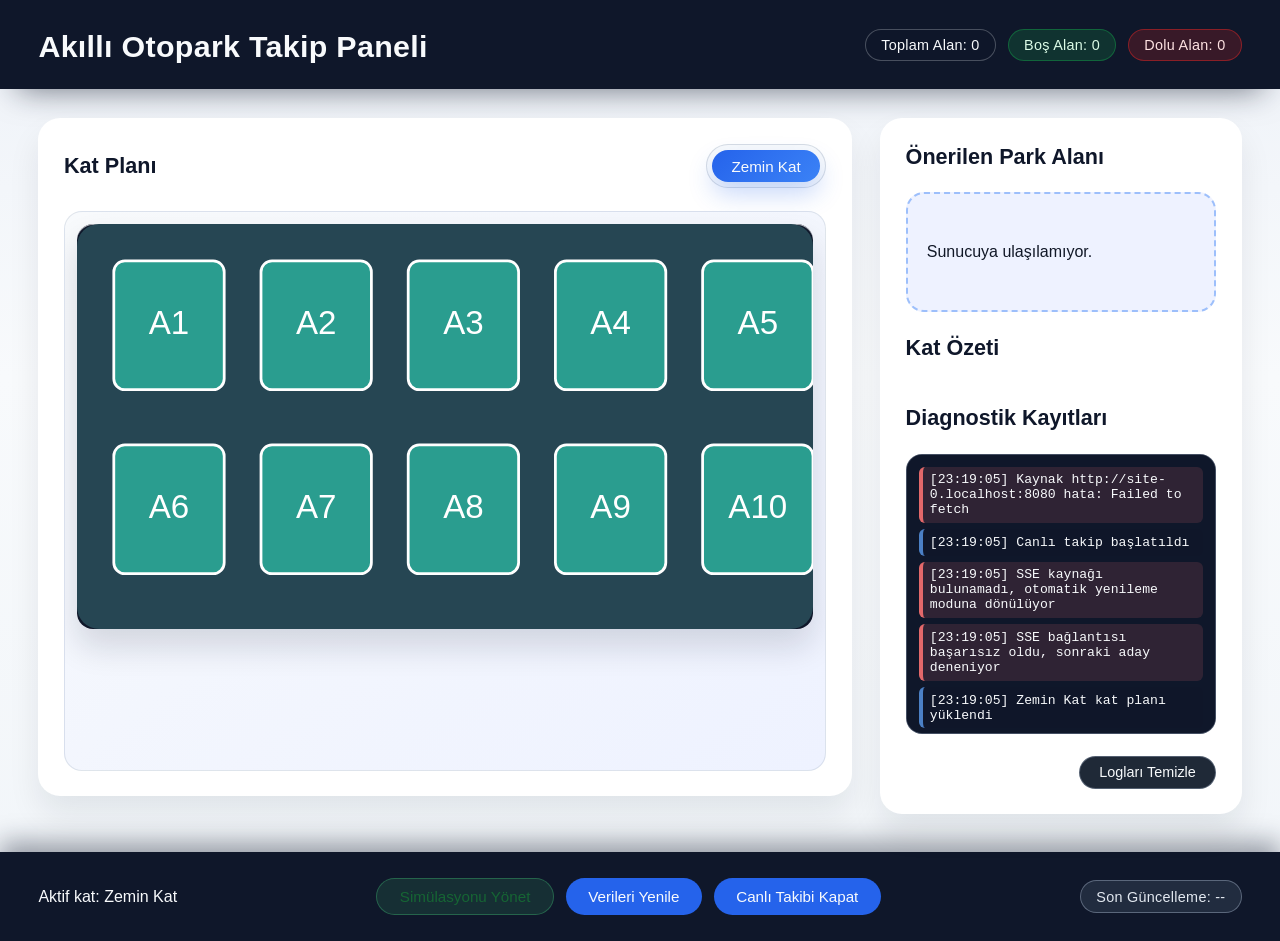
<file: web/index.html>
<!DOCTYPE html>
<html lang="tr">
  <head>
    <meta charset="UTF-8" />
    <meta http-equiv="X-UA-Compatible" content="IE=edge" />
    <meta name="viewport" content="width=device-width, initial-scale=1.0" />
  <title>Akıllı Otopark - Tek Katlı Plan</title>
    <link rel="stylesheet" href="styles.css" />
  </head>
  <body>
    <header class="app-header">
      <div>
        <h1>Akıllı Otopark Takip Paneli</h1>
      </div>
      <div class="status-badges">
        <span class="badge" id="totalBadge">Toplam Alan: 0</span>
        <span class="badge badge-success" id="freeBadge">Boş Alan: 0</span>
        <span class="badge badge-danger" id="occupiedBadge">Dolu Alan: 0</span>
      </div>
    </header>

    <main class="layout">
      <section class="section section-floor">
        <div class="section-heading">
          <h2>Kat Planı</h2>
          <div id="floorTabs" class="tab-bar"></div>
        </div>
        <div id="floorPanels" class="floor-panels"></div>
      </section>
      <section class="section section-side">
        <h2>Önerilen Park Alanı</h2>
        <div id="recommended" class="recommendation">
          <p>Boş alan aranıyor...</p>
        </div>
  <h2>Kat Özeti</h2>
        <div id="floorSummary" class="floor-summary"></div>
        <h2>Diagnostik Kayıtları</h2>
        <div class="log-console" id="logConsole">
          <div class="log-placeholder">Henüz kayıt yok. Yenileme ile loglar burada görünecek.</div>
        </div>
        <div class="log-actions">
          <button id="clearLogButton" type="button">Logları Temizle</button>
        </div>
      </section>
    </main>

    <footer class="app-footer">
      <p>Aktif kat: <span id="activeFloorLabel">-</span></p>
      <div class="footer-actions">
        <button id="openSimButton" type="button" class="secondary">Simülasyonu Yönet</button>
        <button id="refreshButton" type="button">Verileri Yenile</button>
  <button id="autoToggleButton" type="button" class="secondary">Canlı Takibi Aç</button>
      </div>
      <span class="badge badge-secondary" id="updatedBadge">Son Güncelleme: --</span>
    </footer>

    <div id="simModal" class="modal-overlay" style="display: none;">
      <div class="modal-content">
        <div class="modal-header">
          <h2>Wokwi ESP32 Simülasyonu</h2>
          <button id="closeSimButton" type="button" class="modal-close-btn">&times;</button>
        </div>
        <div class="modal-body">
          <iframe id="wokwiFrame" src="about:blank" frameborder="0" width="100%" height="600px"></iframe>
        </div>
      </div>
    </div>

    <script>
      // bu betik, api'den alınan state'i svg üzerine uygular ve arayüzü günceller
      (function () {
        // tek kat konfigürasyonu (id, etiket ve svg yolu)
        const floorsConfig = [
          { id: "F1", label: "Zemin Kat", svg: "assets/parking-10.svg" }
        ];

        const totalBadge = document.getElementById("totalBadge");
        const freeBadge = document.getElementById("freeBadge");
        const occupiedBadge = document.getElementById("occupiedBadge");
        const updatedBadge = document.getElementById("updatedBadge");
        const floorTabs = document.getElementById("floorTabs");
        const floorPanels = document.getElementById("floorPanels");
        const floorSummary = document.getElementById("floorSummary");
        const recommendedElement = document.getElementById("recommended");
        const logConsole = document.getElementById("logConsole");
        const clearLogButton = document.getElementById("clearLogButton");
        const refreshButton = document.getElementById("refreshButton");
        const autoToggleButton = document.getElementById("autoToggleButton");
        const activeFloorLabel = document.getElementById("activeFloorLabel");

          const floorViews = new Map();
          let activeFloorId = floorsConfig[0]?.id ?? "F1";
          let autoTimer = null;
          let autoRefreshEnabled = false;
          const supportsEventSource = typeof window.EventSource !== "undefined";
          let eventSource = null;
          let streamReconnectTimer = null;
          let streamReady = false;

  // Ngrok kullanmıyorsanız boş bırakın; aşağıdaki resolveLocalApiBase() Codespaces 8080'i hedefler
  const NGROK_BASE = ""; // ngrok kullanmıyorsanız boş bırakın

        function resolveLocalApiBase() {
          // resolveLocalApiBase(): tarayıcı ortamına göre backend'in base url'ini
          // belirlemeye çalışır. codespaces veya yerel geliştirme senaryolarında
          // 8080 portuna işaret eden adresi döndürür. ngrok gibi tünel hizmeti
          // kullanmıyorsanız API_BASE_CANDIDATES dizisine kendi adresinizi ekleyin.
          // geri dönen değer protokol ve host bilgisi içerir (örn. https://host:8080)
          const { protocol, hostname, port } = window.location;
          if (hostname.endsWith(".app.github.dev")) {
            const match = hostname.match(/^(.*)-(\d+)\.app\.github\.dev$/);
            if (match) {
              const prefix = match[1];
              return `${protocol}//${prefix}-8080.app.github.dev`;
            }
          }
          if (port && port !== "80" && port !== "443") {
            return `${protocol}//${hostname}:8080`;
          }
          return `${protocol}//${hostname}:8080`;
        }

        // api base adres adayları: önce ngrok (varsa), sonra yerel/codespaces 8080
        const API_BASE_CANDIDATES = [NGROK_BASE, resolveLocalApiBase()].filter(Boolean);

        function appendLog(message, level = "info") {
          // appendLog(): sağ paneldeki log konsoluna zaman damgalı bir kayıt ekler.
          // severity (level) 'info'|'error' gibi etiketler alabilir. en eski
          // kayıtlar sınır aşıldığında atılır (120 kayıt ile sınırlı).
          const timestamp = new Date().toLocaleTimeString("tr-TR", { hour12: false });
          const entry = document.createElement("div");
          entry.className = `log-entry ${level}`;
          entry.textContent = `[${timestamp}] ${message}`;
          const placeholder = logConsole.querySelector(".log-placeholder");
          if (placeholder) {
            placeholder.remove();
          }
          logConsole.insertBefore(entry, logConsole.firstChild);
          while (logConsole.childElementCount > 120) {
            logConsole.removeChild(logConsole.lastChild);
          }
        }

        function clearLog() {
          // clearLog(): log konsolunu temizler ve yer tutucu mesaj yazar
          logConsole.innerHTML = '<div class="log-placeholder">Log temizlendi.</div>';
        }

        clearLogButton.addEventListener("click", clearLog);

        function buildUi() {
          // buildUi(): sayfa yüklendiğinde kat sekmelerini, svg <object>
          // öğelerini oluşturur ve her svg için load/error event'lerini
          // bağlar. svg yüklendiğinde applyFloorState ile bekleyen state uygular.
          floorsConfig.forEach((floor, index) => {
            const button = document.createElement("button");
            button.type = "button";
            button.className = "tab-button" + (index === 0 ? " active" : "");
            button.dataset.floor = floor.id;
            button.textContent = floor.label;
            button.addEventListener("click", () => setActiveFloor(floor.id));
            floorTabs.appendChild(button);

            const panel = document.createElement("div");
            panel.className = "floor-canvas" + (index === 0 ? " active" : "");
            panel.dataset.floor = floor.id;
            const objectEl = document.createElement("object");
            objectEl.className = "floor-svg";
            objectEl.id = `svg-${floor.id}`;
            objectEl.type = "image/svg+xml";
            objectEl.data = floor.svg;
            objectEl.setAttribute("aria-label", `${floor.label} otopark planı`);
            panel.appendChild(objectEl);
            floorPanels.appendChild(panel);

            const record = { button, panel, objectEl, doc: null, pendingState: null };
            floorViews.set(floor.id, record);

            objectEl.addEventListener("load", () => {
              // svg yüklendi: objectEl.contentDocument üzerinden svg DOM'una
              // erişilir. burada doc referansı saklanır ve daha önce gelip uygulanan
              // state varsa direkt svg üzerinde güncelleme yapılır.
              record.doc = objectEl.contentDocument;
              appendLog(`${floor.label} kat planı yüklendi`);
              if (record.pendingState) {
                applyFloorState(floor.id, record.pendingState);
                record.pendingState = null;
              }
            });

            objectEl.addEventListener("error", () => {
              appendLog(`${floor.label} kat planı yüklenemedi`, "error");
            });
          });
          setActiveFloor(activeFloorId);
        }

        function clearAutoTimer() {
          // clearAutoTimer(): varsa sürekli yenileme timer'ını iptal eder
          if (autoTimer) {
            clearInterval(autoTimer);
            autoTimer = null;
          }
        }

        function startAutoRefresh(initial = false) {
          // startAutoRefresh(): belirli aralıklarla (5s) /state isteği atar.
          // initial:true parametresi UI başlarken çağırıldığını belirtir ve
          // log mesajını önlemeye yarar.
          clearAutoTimer();
          autoRefreshEnabled = true;
          autoTimer = setInterval(fetchState, 5000);
          autoToggleButton.textContent = "Canlı Takibi Kapat";
          autoToggleButton.classList.remove("secondary");
          if (!initial) {
            appendLog("Canlı takip başlatıldı");
          }
        }

        function stopAutoRefresh(log = true) {
          // stopAutoRefresh(): otomatik yenilemeyi durdurur ve buton etiketini günceller
          clearAutoTimer();
          autoRefreshEnabled = false;
          autoToggleButton.textContent = "Canlı Takibi Aç";
          autoToggleButton.classList.add("secondary");
          if (log) {
            appendLog("Canlı takip kapatıldı");
          }
        }

          function closeEventStream(log = false) {
            if (streamReconnectTimer) {
              clearTimeout(streamReconnectTimer);
              streamReconnectTimer = null;
            }
            if (eventSource) {
              eventSource.close();
              eventSource = null;
              streamReady = false;
              if (log) {
                appendLog("SSE bağlantısı kapatıldı");
              }
            }
          }

          function connectEventStream(candidateIndex = 0, retry = false) {
            if (!supportsEventSource || API_BASE_CANDIDATES.length === 0) {
              if (!autoRefreshEnabled) {
                appendLog("SSE desteklenmiyor, otomatik yenileme kullanılacak");
                startAutoRefresh(true);
              }
              return;
            }
            if (candidateIndex >= API_BASE_CANDIDATES.length) {
              appendLog("SSE kaynağı bulunamadı, otomatik yenileme moduna dönülüyor", "error");
              closeEventStream();
              if (!autoRefreshEnabled) {
                startAutoRefresh();
              }
              return;
            }

            closeEventStream();
            const base = API_BASE_CANDIDATES[candidateIndex];
            const url = `${base}/events`;
            appendLog(`SSE bağlantısı ${retry ? "yeniden " : ""}deneniyor: ${url}`);

            try {
              const es = new EventSource(url);
              eventSource = es;
              let opened = false;

              es.onopen = () => {
                opened = true;
                streamReady = true;
                appendLog("SSE bağlantısı kuruldu, gerçek zamanlı güncellemeler aktif");
                stopAutoRefresh(false);
              };

              es.onmessage = (event) => {
                if (!event.data) {
                  return;
                }
                try {
                  const payload = JSON.parse(event.data);
                  applyState(payload);
                } catch (error) {
                  appendLog("SSE JSON parse hatası", "error");
                  console.error("SSE JSON parse hatası", error, event.data);
                }
              };

              es.onerror = () => {
                streamReady = false;
                es.close();
                if (!opened) {
                  appendLog("SSE bağlantısı başarısız oldu, sonraki aday deneniyor", "error");
                  connectEventStream(candidateIndex + 1, true);
                } else {
                  appendLog("SSE bağlantısı koptu, 3 sn sonra yeniden denenecek", "error");
                  if (!autoRefreshEnabled) {
                    startAutoRefresh();
                  }
                  streamReconnectTimer = window.setTimeout(() => connectEventStream(candidateIndex, true), 3000);
                }
              };
            } catch (error) {
              appendLog("SSE başlatılamadı", "error");
              console.error("EventSource başlatma hatası", error);
              connectEventStream(candidateIndex + 1, true);
            }
          }

          function ensureRealtimeConnection() {
            if (!supportsEventSource || API_BASE_CANDIDATES.length === 0) {
              if (!autoRefreshEnabled) {
                startAutoRefresh(true);
              }
              return;
            }
            if (eventSource) {
              return;
            }
            connectEventStream(0);
          }

        autoToggleButton.addEventListener("click", () => {
          if (autoRefreshEnabled) {
            stopAutoRefresh();
          } else {
            startAutoRefresh();
            fetchState(true);
          }
        });

        refreshButton.addEventListener("click", () => fetchState(true));

        function setActiveFloor(floorId) {
          // setActiveFloor(): kullanıcı veya öneri butonuna tıklanınca aktif
          // katı değiştirir. ilgili sekme ve panel 'active' sınıfını alır.
          activeFloorId = floorId;
          const floorLabel = floorsConfig.find((f) => f.id === floorId)?.label ?? floorId;
          activeFloorLabel.textContent = floorLabel;
          floorViews.forEach((view, id) => {
            view.button.classList.toggle("active", id === floorId);
            view.panel.classList.toggle("active", id === floorId);
          });
          Array.from(floorSummary.querySelectorAll(".floor-summary-card")).forEach((card) => {
            card.classList.toggle("active", card.dataset.floor === floorId);
          });
        }

        function formatTimestamp(value) {
          if (!value) {
            return "--";
          }
          const parsed = new Date(value);
          if (Number.isNaN(parsed.getTime())) {
            return value;
          }
          return parsed.toLocaleString("tr-TR", { hour12: false });
        }

        function applyFloorState(floorId, floorState) {
          // applyFloorState(): bir katın snapshot nesnesini alır ve svg içindeki
          // .parking-spot-svg sınıfı ile işaretlenmiş grup elemanlarının durumunu
          // günceller (occupied/available/highlight). svg henüz yüklenmemişse
          // kayıtlı pendingState'e atılır.
          const view = floorViews.get(floorId);
          if (!view) {
            return;
          }
          if (!view.doc) {
            view.pendingState = floorState;
            return;
          }

          const svgDoc = view.doc;
          const allSpots = svgDoc.querySelectorAll(".parking-spot-svg");
          allSpots.forEach((spot) => {
            spot.classList.remove("occupied", "available", "highlight");
          });

          floorState.spots.forEach((spot) => {
            const el = svgDoc.getElementById(spot.id);
            if (!el) {
              return;
            }
            el.classList.add(spot.occupied ? "occupied" : "available");
          });

          const nearest = floorState.nearestAvailable;
          if (nearest) {
            const el = svgDoc.getElementById(nearest.id);
            if (el) {
              el.classList.add("highlight");
            }
          }
        }

        function updateFloorSummary(floorStates) {
          // updateFloorSummary(): sağ sütunda her kat için özet kartı oluşturur
          // ve doluluk ilerleme barını günceller.
          floorSummary.innerHTML = "";
          if (!Array.isArray(floorStates) || floorStates.length === 0) {
            const empty = document.createElement("p");
            empty.className = "muted";
            empty.textContent = "Veri alınamadı.";
            floorSummary.appendChild(empty);
            return;
          }

          floorStates.forEach((floor) => {
            const stats = floor.stats || {};
            const free = stats.free ?? 0;
            const occupied = stats.occupied ?? 0;
            const total = stats.total ?? free + occupied;
            const rateValue = typeof stats.occupancyRate === "number"
              ? stats.occupancyRate
              : Number(stats.occupancyRate || 0);
            const rate = Number.isFinite(rateValue) ? Math.max(0, Math.min(100, rateValue)) : 0;

            const card = document.createElement("button");
            card.type = "button";
            card.className = "floor-summary-card";
            card.dataset.floor = floor.id;
            if (floor.id === activeFloorId) {
              card.classList.add("active");
            }

            card.innerHTML = `
              <div class="floor-summary-header">
                <span class="floor-summary-label">${floor.label}</span>
                <span class="floor-summary-count">${total} alan</span>
              </div>
              <div class="summary-progress" role="presentation">
                <div class="summary-progress-bar" style="width: ${rate.toFixed(1)}%"></div>
              </div>
              <div class="floor-summary-meta">
                <span class="chip chip-free">${free} boş</span>
                <span class="chip chip-occ">${occupied} dolu</span>
                <span class="chip chip-rate">${rate.toFixed(1)}% doluluk</span>
              </div>
            `;

            card.addEventListener("click", () => setActiveFloor(floor.id));
            floorSummary.appendChild(card);
          });
        }

        function updateRecommendation(recommendation) {
          // updateRecommendation(): backend'in önerisini kullanarak sağdaki
          // öneri kutusunu doldurur ve 'bu kata odaklan' butonunu bağlar.
          recommendedElement.classList.remove("highlight");
          recommendedElement.innerHTML = "<p>Boş alan aranıyor...</p>";

          if (!recommendation) {
            return;
          }

          const floorLabel = floorsConfig.find((f) => f.id === recommendation.floorId)?.label ?? recommendation.floorId;
          const distanceText = typeof recommendation.distance === "number"
            ? `Tahmini mesafe: ${recommendation.distance.toFixed(1)} m`
            : "Mesafe bilgisi yok";

          recommendedElement.innerHTML = `
            <h3>${recommendation.label}</h3>
            <p>${floorLabel} • ${distanceText}</p>
            <button type="button" class="recommend-button">Bu Kata Odaklan</button>
          `;
          recommendedElement.classList.add("highlight");

          const actionButton = recommendedElement.querySelector("button");
          actionButton.addEventListener("click", () => {
            setActiveFloor(recommendation.floorId);
            const view = floorViews.get(recommendation.floorId);
            if (view?.panel) {
              view.panel.scrollIntoView({ behavior: "smooth", block: "center" });
            }
          });
        }

        function applyState(data) {
          // applyState(): /state endpointinden dönen payload'u alır,
          // genel sayaçları (toplam/dolu/boş), kat snapshot'larını svg'lere
          // uygular ve sağ paneldeki özet/öneri bölümlerini günceller.
          const overall = data.overall || {};
          totalBadge.textContent = `Toplam Alan: ${overall.total ?? 0}`;
          freeBadge.textContent = `Boş Alan: ${overall.free ?? 0}`;
          occupiedBadge.textContent = `Dolu Alan: ${overall.occupied ?? 0}`;
          updatedBadge.textContent = `Son Güncelleme: ${formatTimestamp(data.timestamp)}`;

          const floorStates = data.floors || [];
          floorStates.forEach((floor) => {
            applyFloorState(floor.id, floor);
          });

          updateFloorSummary(floorStates);
          updateRecommendation(data.recommendation);
        }

        async function fetchState(manual = false) {
          // fetchState(): api base adayları üzerinde deneme yaparak /state'i
          // çeker. ilk çalışan base ile veriyi parse edip applyState çağırır.
          // hata durumları loglanır ve sonraki aday denenir.
          let lastError = null;
          for (const base of API_BASE_CANDIDATES) {
            const apiUrl = `${base}/state`;
            appendLog(`Veri isteği gönderiliyor: ${apiUrl}`);
            try {
              const response = await fetch(apiUrl, {
                cache: "no-store",
                headers: { "ngrok-skip-browser-warning": "true" }
              });
              if (!response.ok) {
                throw new Error(`Sunucu hatası: ${response.status} ${response.statusText}`);
              }
              appendLog(`Yanıt alındı: ${response.status} ${response.statusText}`);
              const rawText = await response.text();
              let data;
              try {
                data = JSON.parse(rawText);
              } catch (parseError) {
                appendLog("JSON parse hatası", "error");
                console.error(`JSON parse hatası (base=${base}). Gövde:`, rawText);
                throw parseError;
              }
              appendLog(`JSON parse başarılı. Kat sayısı: ${data.floors?.length ?? 0}`);
              applyState(data);
              if (manual) {
                appendLog("Manuel yenileme tamamlandı");
              }
              return;
            } catch (error) {
              lastError = error;
              const message = error instanceof Error ? error.message : String(error);
              appendLog(`Kaynak ${base} hata: ${message}`, "error");
              console.error(`fetchState hatası (base=${base})`, error);
            }
          }

          recommendedElement.innerHTML = "<p>Sunucuya ulaşılamıyor.</p>";
          recommendedElement.classList.remove("highlight");
          if (manual && lastError) {
            appendLog("Manuel yenileme başarısız", "error");
          }
        }

          document.addEventListener("visibilitychange", () => {
            if (document.hidden) {
              clearAutoTimer();
              closeEventStream();
            } else {
              if (autoRefreshEnabled) {
                startAutoRefresh(true);
                fetchState();
              }
              ensureRealtimeConnection();
            }
          });

        // --- YENİ: Wokwi Modülü Kontrol Kodu ---
        
        // Wokwi proje URL'niz buraya eklendi
        const WOKWI_PROJECT_URL = "https://wokwi.com/projects/445093810738834433"; 

        function setupWokwiModal() {
          const openSimButton = document.getElementById("openSimButton");
          const closeSimButton = document.getElementById("closeSimButton");
          const simModal = document.getElementById("simModal");
          const wokwiFrame = document.getElementById("wokwiFrame");

          if (!openSimButton || !closeSimButton || !simModal) {
            // Eğer HTML'i eklemediyseniz bu hata konsolda görünür
            console.error("Wokwi modal elementleri (simModal, closeSimButton vb.) HTML'de bulunamadı.");
            return;
          }

          openSimButton.addEventListener("click", () => {
            // Sadece modal açıldığında iframe'in 'src' attribute'unu ayarla
            if (wokwiFrame.src === "about:blank") {
               wokwiFrame.src = WOKWI_PROJECT_URL;
               appendLog("Wokwi simülasyonu modalı yüklendi.");
            }
            simModal.style.display = "flex";
            appendLog("Simülasyon penceresi açıldı.");
          });

          closeSimButton.addEventListener("click", () => {
            simModal.style.display = "none";
            appendLog("Simülasyon penceresi kapatıldı.");
          });

          // Modalın dışına tıklandığında kapat
          simModal.addEventListener("click", (event) => {
            if (event.target === simModal) {
              simModal.style.display = "none";
              appendLog("Simülasyon penceresi kapatıldı.");
            }
          });
        }
        // --- Wokwi Modülü Kontrol Kodu Sonu ---


          buildUi(); // temel arayüzü hazırla
          setupWokwiModal(); // YENİ: Wokwi modül butonlarını bağla
          fetchState(); // ilk state çekimi
          ensureRealtimeConnection(); // SSE varsa bağlan, yoksa otomatik yenileme başlat
      })();
    </script>
    </body>
</html>
</file>
<file: web/styles.css>
/* bu dosya tek katlı akıllı otopark panelinin stillerini içerir */

/* ---------------------- kök değişkenler ve genel ayar ---------------------- */
:root {
  /* genel renk paleti ve font ailesi tanımları. color-scheme only light
   * sayesinde tarayıcı dark-mode geçişini engelleyerek tutarlı görünüm sağlar.
   */
  color-scheme: only light;
  font-family: "Segoe UI", -apple-system, BlinkMacSystemFont, "Helvetica Neue", sans-serif;
  background-color: #eef2f8;
  color: #111827;
}

* {
  /* tüm öğelerde box-sizing kuralını standartlaştır */
  box-sizing: border-box;
}

body {
  /* sayfa arka planı ve yerleşim: gradient arka plan ile modern görünüm */
  margin: 0;
  min-height: 100vh;
  background: linear-gradient(180deg, #eef2f8 0%, #f8fafc 40%, #f1f5f9 100%);
}

/* ---------------------- üst başlık (header) alanı ---------------------- */
.app-header {
  /* sayfanın en üstünde yer alan başlık çubuğu. koyu arka plan ve
   * flex yerleşim ile başlık ve etiketlerin düzenli görünmesini sağlar.
   */
  display: flex;
  justify-content: space-between;
  align-items: flex-start;
  gap: 1.5rem;
  padding: 1.8rem 2.4rem 1.6rem;
  background: #0f172a;
  color: #f8fafc;
  box-shadow: 0 18px 32px -18px rgba(15, 23, 42, 0.6);
}

.app-header h1 {
  margin: 0;
  font-size: 1.9rem;
  letter-spacing: 0.01em;
}

.subtitle {
  margin: 0.4rem 0 0;
  color: rgba(248, 250, 252, 0.7);
  font-size: 0.95rem;
}

.status-badges {
  display: flex;
  gap: 0.75rem;
  flex-wrap: wrap;
}

/* ---------------------- etiket (badge) stilleri ---------------------- */
.badge {
  /* durum etiketleri: toplam, boş, dolu vs. inline-flex ile ikon ve
   * metin yan yana; border-radius pill (999px) stili uygular.
   */
  display: inline-flex;
  align-items: center;
  gap: 0.4rem;
  background: rgba(15, 23, 42, 0.25);
  border: 1px solid rgba(248, 250, 252, 0.25);
  color: #f8fafc;
  padding: 0.45rem 0.95rem;
  border-radius: 999px;
  font-size: 0.9rem;
  letter-spacing: 0.02em;
}

.badge-success {
  /* yeşil ton: boş alanlar için olumlu gösterge */
  background: rgba(22, 163, 74, 0.2);
  border-color: rgba(22, 163, 74, 0.45);
  color: #dcfce7;
}

.badge-danger {
  /* kırmızı ton: dolu alanlar için uyarı göstergesi */
  background: rgba(220, 38, 38, 0.2);
  border-color: rgba(220, 38, 38, 0.5);
  color: #fee2e2;
}

.badge-secondary {
  /* ikincil gri ton: genel bilgi (zaman damgası gibi) */
  background: rgba(71, 85, 105, 0.35);
  border-color: rgba(148, 163, 184, 0.5);
  color: #e2e8f0;
}

/* ---------------------- ana yerleşim (layout) ---------------------- */
.layout {
  /* grid layout: sol sütun (kat planı svg) ve sağ sütun (panel/summary).
   * 2.25fr / 1fr oranı, sol tarafta daha çok alan bırakır.
   */
  display: grid;
  grid-template-columns: minmax(0, 2.25fr) minmax(0, 1fr);
  gap: 1.75rem;
  padding: 1.8rem 2.4rem 2.4rem;
  align-items: start;
}

/* ---------------------- bölüm (section) kartları ---------------------- */
.section {
  /* kart benzeri bölüm kutuları: beyaz arka plan, yumuşak gölgeler
   * ve border-radius ile modern, ayrık blok görünümü
   */
  background: #ffffff;
  border-radius: 22px;
  padding: 1.6rem;
  box-shadow: 0 18px 32px rgba(15, 23, 42, 0.08);
  display: flex;
  flex-direction: column;
  gap: 1.4rem;
  min-height: 0;
}

.section h2 {
  margin: 0;
  font-size: 1.35rem;
  color: #0f172a;
}

.section-heading {
  display: flex;
  align-items: center;
  justify-content: space-between;
  gap: 1rem;
}

/* ---------------------- sekme (tab) çubuğu ---------------------- */
.tab-bar {
  /* kat sekmelerini içeren yuvarlak kapsayıcı. pill background
   * ile modern tab görünümü; aktif sekme vurgulu.
   */
  display: flex;
  gap: 0.6rem;
  background: #f8fafc;
  padding: 0.35rem;
  border-radius: 999px;
  border: 1px solid rgba(148, 163, 184, 0.35);
}

.tab-button {
  /* tek bir sekme düğmesi. hover ve active durumları ayrı renklerde */
  border: none;
  background: transparent;
  color: #0f172a;
  padding: 0.45rem 1.2rem;
  border-radius: 999px;
  font-size: 0.95rem;
  cursor: pointer;
  transition: all 0.18s ease;
}

.tab-button:hover {
  background: rgba(59, 130, 246, 0.12);
}

.tab-button.active {
  /* aktif sekme mavi gradient arka plan ve belirgin gölge alır */
  background: linear-gradient(135deg, #2563eb, #3b82f6);
  color: #f8fafc;
  box-shadow: 0 12px 24px rgba(37, 99, 235, 0.25);
}

/* ---------------------- kat planı paneli (svg alanı) ---------------------- */
.floor-panels {
  /* svg planının bulunduğu ana alan; gradient arka plan ve hafif
   * bir border ile 'canvas' havası verir. relative konumlandırmayla
   * aktif kat geçişleri yapılır.
   */
  position: relative;
  min-height: 560px;
  border-radius: 18px;
  background: linear-gradient(145deg, #f8fafc 0%, #eef2ff 100%);
  border: 1px solid rgba(148, 163, 184, 0.25);
  overflow: hidden;
}

.floor-canvas {
  /* tek bir katın paneli; display:none ile gizlenir, .active ile gösterilir */
  display: none;
  align-items: center;
  justify-content: center;
  height: 100%;
  padding: 0.75rem;
}

.floor-canvas.active {
  display: flex;
}

.floor-svg {
  /* svg görüntü ayarları: gölge ve inset highlight ile gömülü
   * görünüm; responsive max-height ile taşmayı önler.
   */
  width: 100%;
  height: auto;
  max-height: 520px;
  border-radius: 16px;
  box-shadow: inset 0 1px 0 rgba(255, 255, 255, 0.65), 0 18px 32px rgba(15, 23, 42, 0.14);
  background: #0f172a;
}

/* ---------------------- sağ panel ve öneri kutusu ---------------------- */
.section-side {
  /* sağ tarafta yer alan özet/panel; sticky ile sayfa kaydırılınca
   * üstte sabit kalır (viewport'a göre konumu).
   */
  position: sticky;
  top: 1.5rem;
  align-self: start;
}

.recommendation {
  /* önerilen park alanı kutusu: kesikli border ile 'bilgi kartı' havası.
   * highlight class'ı ile sarıya dönüşerek ilgi çeker.
   */
  border-radius: 18px;
  padding: 1.2rem;
  background: #eef2ff;
  border: 2px dashed rgba(59, 130, 246, 0.45);
  min-height: 120px;
  display: flex;
  flex-direction: column;
  gap: 0.6rem;
  justify-content: center;
}

.recommendation h3 {
  margin: 0;
  font-size: 1.2rem;
  color: #0f172a;
}

.recommendation.highlight {
  /* öneri kartına highlight durumunda sarı arka plan; dikkat çekici */
  background: #fef3c7;
  border-color: rgba(250, 204, 21, 0.65);
}

.recommend-button {
  margin-top: 0.4rem;
  align-self: flex-start;
  background: #2563eb;
  color: #f8fafc;
  border: none;
  border-radius: 12px;
  padding: 0.45rem 1.1rem;
  font-size: 0.9rem;
  cursor: pointer;
  transition: transform 0.15s ease, box-shadow 0.15s ease;
}

.recommend-button:hover {
  transform: translateY(-1px);
  box-shadow: 0 12px 28px rgba(37, 99, 235, 0.25);
}

.floor-summary {
  display: flex;
  flex-direction: column;
  gap: 0.75rem;
}

/* ---------------------- kat özeti (summary) kartları ---------------------- */
.floor-summary-card {
  /* her kat için özet kartı: hover ile border rengini değiştirir,
   * active olan kart sarı vurgu alır. gradient arka plan hafif derinlik verir.
   */
  background: linear-gradient(135deg, #f8fafc 0%, #edf2ff 100%);
  border: 1px solid rgba(148, 163, 184, 0.35);
  border-radius: 16px;
  padding: 0.9rem 1rem;
  text-align: left;
  display: flex;
  flex-direction: column;
  gap: 0.35rem;
  cursor: pointer;
  transition: border-color 0.18s ease, box-shadow 0.18s ease, transform 0.18s ease;
}

.floor-summary-card:hover {
  /* hover durumunda mavi ton border ve yukarı kayma efekti */
  border-color: rgba(37, 99, 235, 0.55);
  box-shadow: 0 14px 28px rgba(37, 99, 235, 0.12);
  transform: translateY(-2px);
}

.floor-summary-card.active {
  /* aktif kat sarı border + gölge ile vurgulanır */
  border-color: rgba(250, 204, 21, 0.85);
  box-shadow: 0 0 0 3px rgba(250, 204, 21, 0.22), 0 14px 32px rgba(250, 204, 21, 0.18);
}

.floor-summary-header {
  display: flex;
  justify-content: space-between;
  align-items: baseline;
  font-weight: 600;
  color: #0f172a;
}

.floor-summary-label {
  font-size: 1.08rem;
  letter-spacing: 0.025em;
  text-transform: uppercase;
}

.floor-summary-count {
  font-size: 0.85rem;
  color: #64748b;
}

.summary-progress {
  width: 100%;
  height: 8px;
  background: rgba(148, 163, 184, 0.25);
  border-radius: 999px;
  overflow: hidden;
  margin: 0.35rem 0 0.45rem;
}

.summary-progress-bar {
  height: 100%;
  background: linear-gradient(135deg, #2563eb, #3b82f6);
  border-radius: inherit;
  transition: width 0.3s ease;
}

.floor-summary-meta {
  display: flex;
  flex-wrap: wrap;
  gap: 0.4rem;
}

.chip {
  display: inline-flex;
  align-items: center;
  padding: 0.25rem 0.6rem;
  border-radius: 999px;
  font-size: 0.75rem;
  font-weight: 500;
  letter-spacing: 0.01em;
}

.chip-free {
  background: rgba(34, 197, 94, 0.15);
  color: #166534;
}

.chip-occ {
  background: rgba(248, 113, 113, 0.18);
  color: #b91c1c;
}

.chip-rate {
  background: rgba(59, 130, 246, 0.18);
  color: #1d4ed8;
}

/* ---------------------- log konsolu (diagnostik) ---------------------- */
.log-console {
  /* sağdaki log konsolu: koyu arka plan, monospace font ile terminal
   * havası. scroll ile eski loglar görüntülenir. max-height ile taşma önlenir.
   */
  border-radius: 16px;
  background: #0f172a;
  color: #f8fafc;
  padding: 0.75rem;
  max-height: 280px;
  overflow-y: auto;
  font-family: "Fira Code", "SFMono-Regular", Consolas, monospace;
  font-size: 0.82rem;
  border: 1px solid rgba(148, 163, 184, 0.4);
}

.log-placeholder {
  /* log konsolunda henüz kayıt yoksa gösterilen metin */
  color: rgba(241, 245, 249, 0.6);
  text-align: center;
  padding: 1.5rem 0;
}

.log-entry {
  /* tek bir log satırı: sol kenarda renkli çizgi (border-left),
   * info/error durumlarına göre renk değişir.
   */
  padding: 0.35rem 0.45rem;
  border-left: 4px solid rgba(96, 165, 250, 0.75);
  background: rgba(15, 23, 42, 0.6);
  margin-bottom: 0.4rem;
  border-radius: 6px;
}

.log-entry.error {
  /* hata logu: kırmızı border ve arka plan ile görsel uyarı */
  border-color: rgba(248, 113, 113, 0.9);
  background: rgba(248, 113, 113, 0.14);
}

.log-actions {
  display: flex;
  justify-content: flex-end;
}

.log-actions button {
  background: #1f2937;
  color: #f8fafc;
  border: 1px solid rgba(148, 163, 184, 0.45);
  border-radius: 999px;
  padding: 0.45rem 1.2rem;
  font-size: 0.9rem;
  cursor: pointer;
  transition: background 0.15s ease, transform 0.15s ease;
}

.log-actions button:hover {
  background: #374151;
  transform: translateY(-1px);
}

/* ---------------------- alt bilgi (footer) alanı ---------------------- */
.app-footer {
  /* sayfanın en altında yer alan footer: koyu arka plan, flex ile
   * bilgilendirici metin ve eylem düğmeleri yan yana yerleştirilir.
   */
  display: flex;
  align-items: center;
  justify-content: space-between;
  gap: 1rem;
  padding: 1.2rem 2.4rem;
  background: #0f172a;
  color: #f8fafc;
  box-shadow: 0 -10px 24px rgba(15, 23, 42, 0.4);
}

.footer-actions {
  display: flex;
  gap: 0.75rem;
}

.app-footer button {
  background: #2563eb;
  color: #f8fafc;
  border: none;
  border-radius: 999px;
  padding: 0.55rem 1.4rem;
  font-size: 0.95rem;
  cursor: pointer;
  transition: transform 0.15s ease, box-shadow 0.15s ease;
}

.app-footer button:hover {
  transform: translateY(-1px);
  box-shadow: 0 12px 26px rgba(37, 99, 235, 0.28);
}

.app-footer button.secondary {
  background: rgba(248, 250, 252, 0.12);
  border: 1px solid rgba(248, 250, 252, 0.3);
}

.app-footer button.secondary:hover {
  background: rgba(248, 250, 252, 0.2);
  box-shadow: none;
}

.muted {
  color: #64748b;
  font-size: 0.9rem;
}

/* ---------------------- responsive tasarım (media query) ---------------------- */
/* 1200px altında: grid tek sütuna geçer, sticky panel normal konuma döner */
@media (max-width: 1200px) {
  .layout {
    grid-template-columns: minmax(0, 1fr);
  }

  .section-side {
    position: static;
  }
}

/* 720px altında (mobil): header ve footer dikey hizalanır, butonlar genişletilir */
@media (max-width: 720px) {
  .app-header,
  .app-footer {
    flex-direction: column;
    align-items: flex-start;
  }

  .status-badges {
    width: 100%;
  }

  .tab-bar {
    flex-wrap: wrap;
  }

  .app-footer {
    align-items: stretch;
  }

  .footer-actions {
    width: 100%;
    justify-content: space-between;
  }

  .footer-actions button {
    flex: 1;
  }
}

/* ---------------------------------------------------------------------- */
/* ---------------------- YENİ: Wokwi Simülasyon Modülü ------------------- */
/* ---------------------------------------------------------------------- */
.modal-overlay {
  position: fixed; /* Ekranı kaplar */
  top: 0;
  left: 0;
  width: 100%;
  height: 100%;
  background: rgba(15, 23, 42, 0.6); /* Arka planı karartır */
  display: flex;
  align-items: center;
  justify-content: center;
  z-index: 1000;
  backdrop-filter: blur(4px); /* Arka planı bulanıklaştırır */
}

.modal-content {
  background: #ffffff;
  border-radius: 22px;
  box-shadow: 0 20px 40px rgba(15, 23, 42, 0.4);
  width: 90%;
  max-width: 1200px; /* Simülasyon için geniş alan */
  overflow: hidden;
  display: flex;
  flex-direction: column;
}

.modal-header {
  display: flex;
  justify-content: space-between;
  align-items: center;
  padding: 1.2rem 1.6rem;
  background: #f8fafc;
  border-bottom: 1px solid rgba(148, 163, 184, 0.35);
}

.modal-header h2 {
  margin: 0;
  font-size: 1.35rem;
  color: #0f172a;
}

.modal-close-btn {
  background: none;
  border: none;
  font-size: 2.5rem;
  line-height: 1;
  color: #64748b;
  cursor: pointer;
}

.modal-body {
  padding: 1.6rem;
  background: #f1f5f9;
  max-height: 80vh; /* Yüksekliği sınırlar, gerekirse scroll oluşturur */
  overflow-y: auto;
}

.modal-body iframe {
  display: block;
  width: 100%; /* iframe'in genişliğini modal body'ye sığdır */
  height: 600px; /* Sabit bir yükseklik verelim */
  border-radius: 16px;
  background: #fff; /* iframe yüklenirken beyaz görünür */
  border: 1px solid rgba(148, 163, 184, 0.35); /* Hafif bir sınır ekle */
}

/* Footer'daki yeni simülasyon butonuna farklı bir stil verelim */
.app-footer button.secondary#openSimButton {
  background: rgba(74, 222, 128, 0.12); /* Yeşil tonlu */
  border-color: rgba(74, 222, 128, 0.3);
  color: #166534;
  font-weight: 500;
}

.app-footer button.secondary#openSimButton:hover {
  background: rgba(74, 222, 128, 0.2);
  box-shadow: none; /* Diğer secondary hover'ı ezelim */
}
</file>
